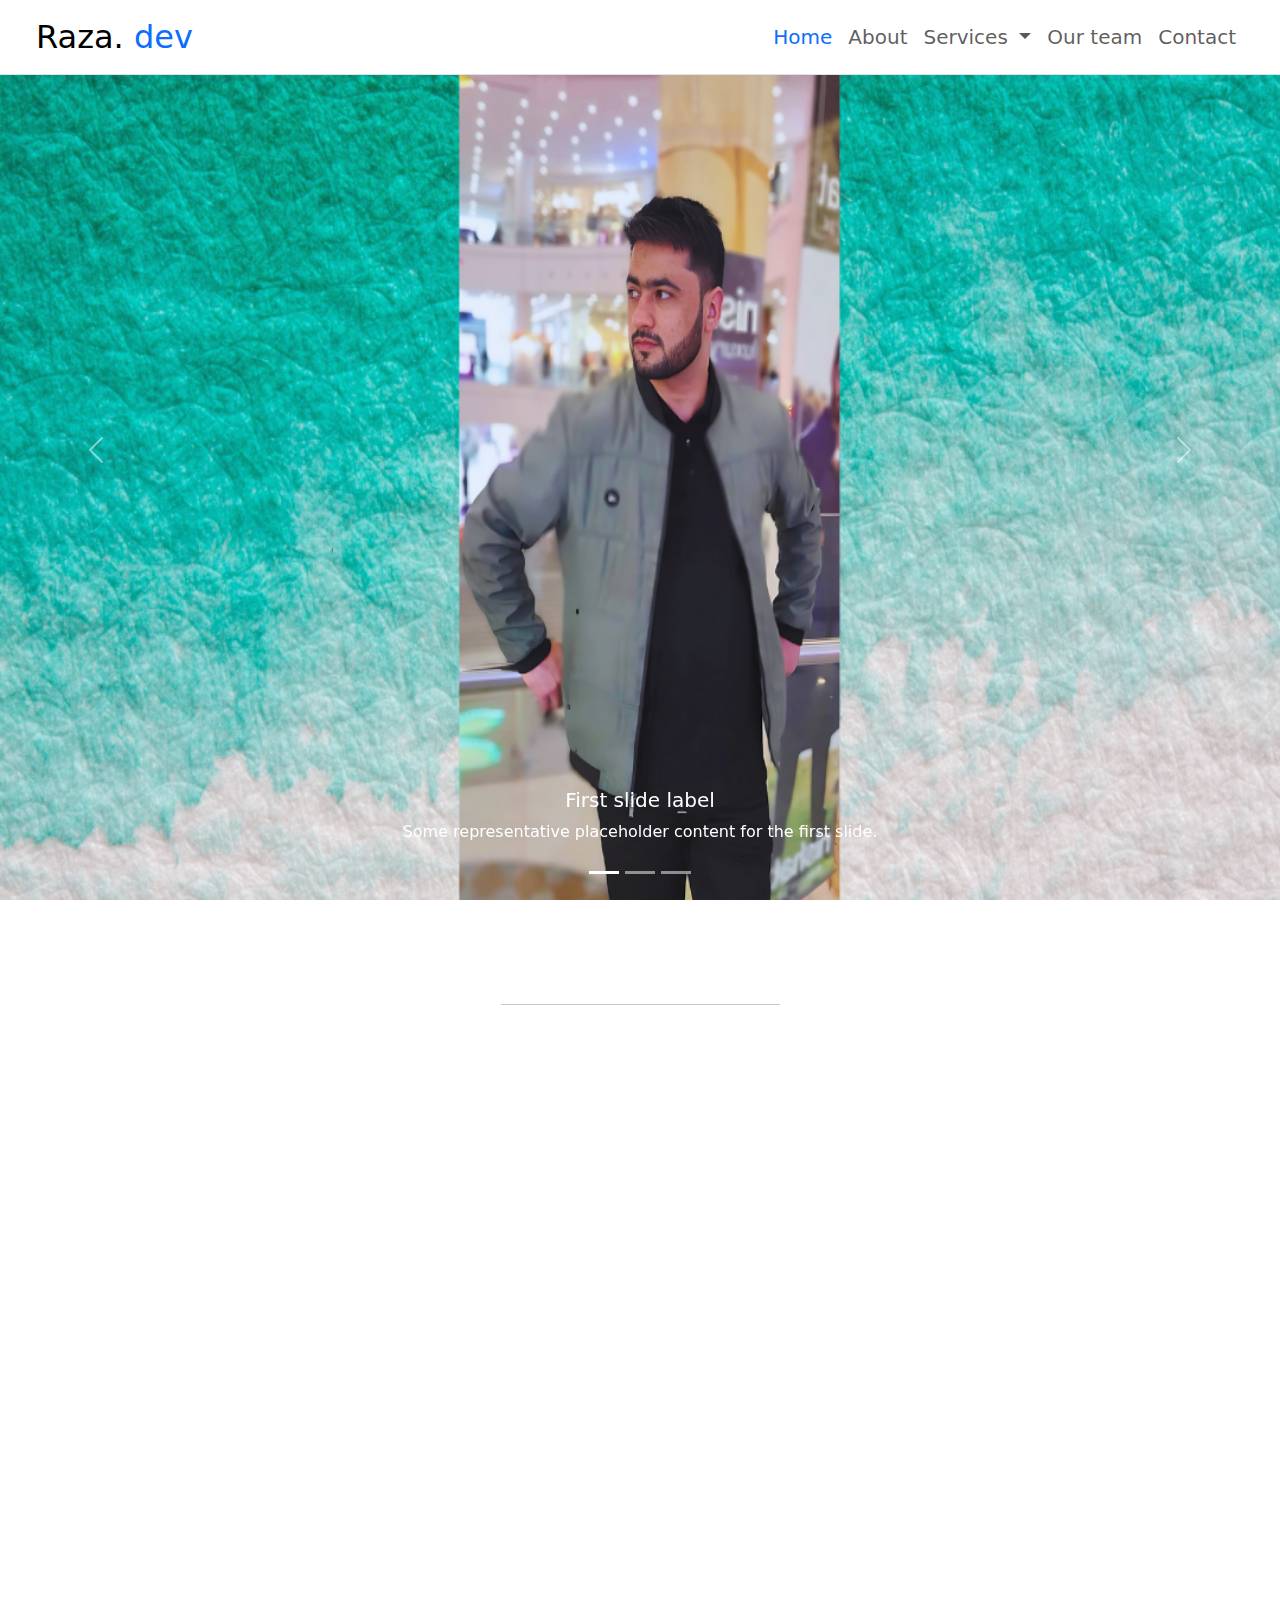
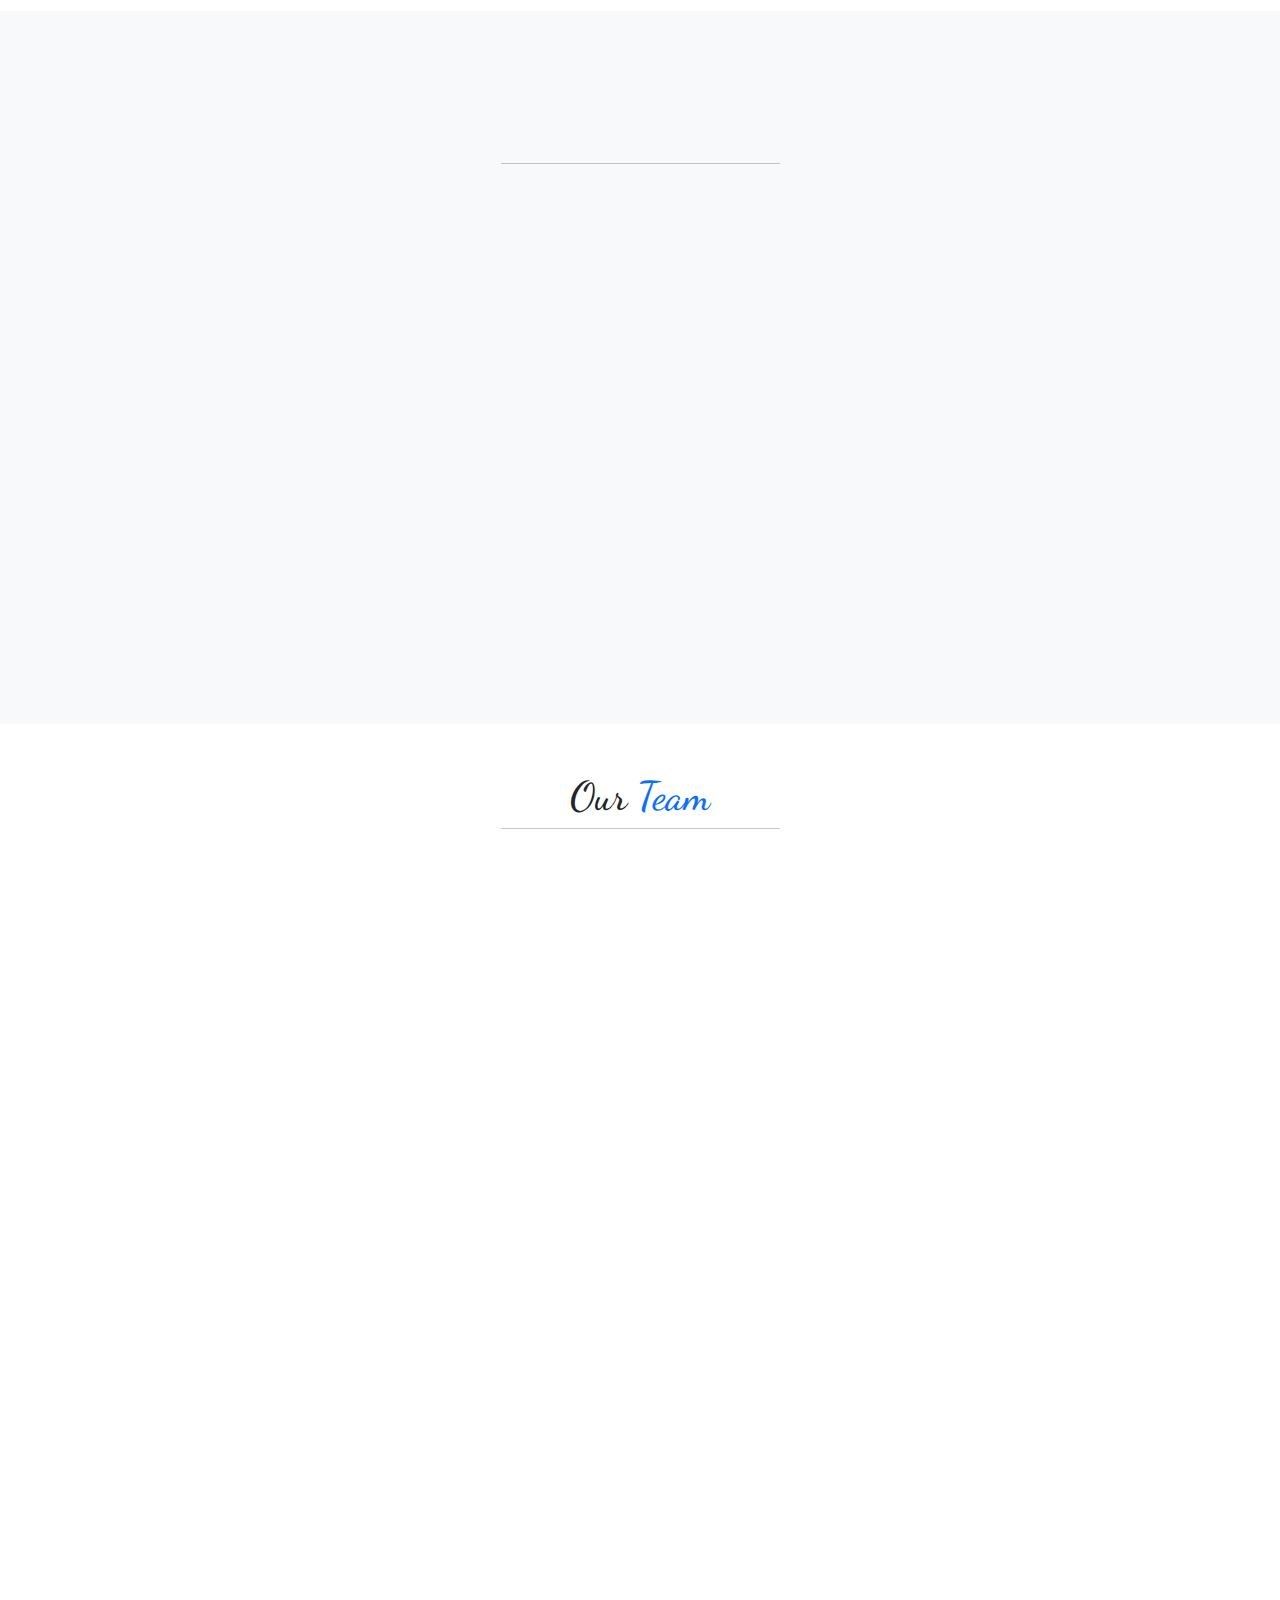
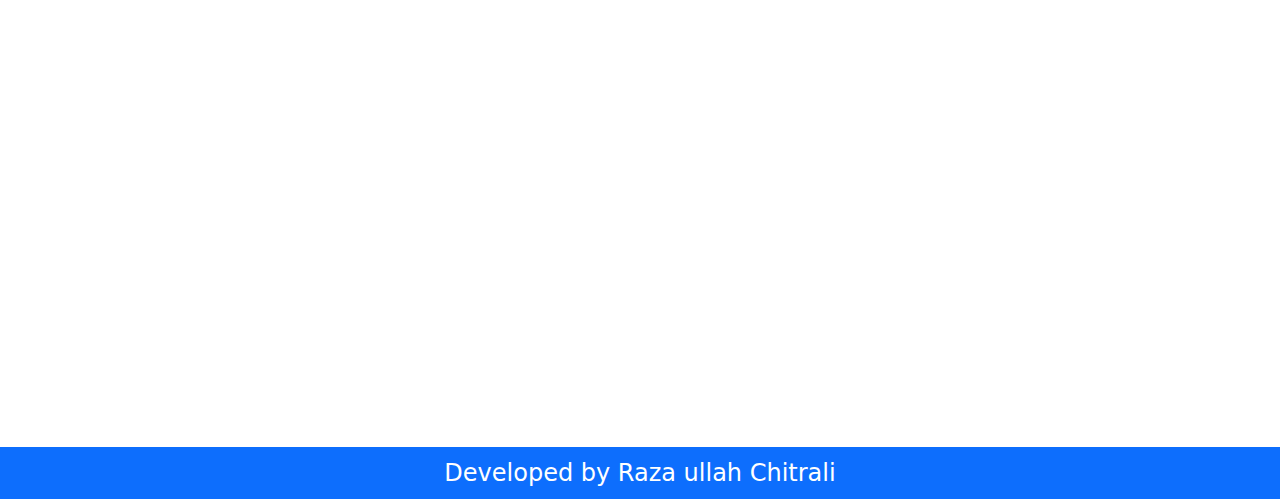
<file: index.html>
<!DOCTYPE html>
<html lang="en">

<head>
    <meta charset="UTF-8">
    <meta name="viewport" content="width=device-width, initial-scale=1.0">
    <title>Techno Web</title>
    <link href="https://unpkg.com/aos@2.3.1/dist/aos.css" rel="stylesheet">
    <link rel="stylesheet" href="index.css">
    <script src="https://cdn.jsdelivr.net/npm/bootstrap@5.0.2/dist/js/bootstrap.bundle.min.js"></script>
    <link href="https://cdn.jsdelivr.net/npm/bootstrap@5.0.2/dist/css/bootstrap.min.css" rel="stylesheet">
    <link rel="preconnect" href="https://fonts.googleapis.com">
    <link rel="preconnect" href="https://fonts.gstatic.com" crossorigin>
    <link href="https://fonts.googleapis.com/css2?family=Dancing+Script:wght@400..700&display=swap" rel="stylesheet">
    <link rel="stylesheet" href="https://cdnjs.cloudflare.com/ajax/libs/font-awesome/6.5.1/css/all.min.css" />
</head>

<body>
    <!--**// This is Home page** //-->
    <header id="home">
        <nav class="navbar navbar-expand-lg navbar-light bg-white px-4 border-bottom fixed-top">
            <div class="container-fluid">
                <a class="navbar-brand fs-2" href="#">Raza. <span class="text-primary">dev</span></a>
                <button class="navbar-toggler" type="button" data-bs-toggle="collapse"
                    data-bs-target="#navbarSupportedContent" aria-controls="navbarSupportedContent"
                    aria-expanded="false" aria-label="Toggle navigation">
                    <span class="navbar-toggler-icon"></span>
                </button>
                <div class="collapse navbar-collapse" id="navbarSupportedContent">
                    <ul class="navbar-nav ms-auto mb-2 mb-lg-0 fs-5 text-center">
                        <li class="nav-item">
                            <a class="nav-link active text-primary" aria-current="page" href="#home">Home</a>
                        </li>
                        <li class="nav-item">
                            <a class="nav-link" href="#about">About</a>
                        </li>
                        <li class="nav-item dropdown">
                            <a class="nav-link dropdown-toggle" href="#" id="navbarDropdown" role="button"
                                data-bs-toggle="dropdown" aria-expanded="false">
                                Services
                            </a>
                            <ul class="dropdown-menu" aria-labelledby="navbarDropdown">
                                <li><a class="dropdown-item" href="#services">SEO</a></li>
                                <li><a class="dropdown-item" href="#services">Another action</a></li>
                                <li>
                                    <hr class="dropdown-divider">
                                </li>
                                <li><a class="dropdown-item" href="#services">Graphic design</a></li>
                            </ul>
                        </li>
                        <li class="nav-item">
                            <a class="nav-link" href="#team">Our team</a>
                        </li>
                        <li class="nav-item">
                            <a class="nav-link" href="#contact">Contact</a>
                        </li>
                    </ul>

                </div>
            </div>
        </nav>
    </header>
    <div id="carouselExampleCaptions" class="carousel slide" data-bs-ride="carousel">
        <div class="carousel-indicators">
            <button type="button" data-bs-target="#carouselExampleCaptions" data-bs-slide-to="0" class="active"
                aria-current="true" aria-label="Slide 1"></button>
            <button type="button" data-bs-target="#carouselExampleCaptions" data-bs-slide-to="1"
                aria-label="Slide 2"></button>
            <button type="button" data-bs-target="#carouselExampleCaptions" data-bs-slide-to="2"
                aria-label="Slide 3"></button>
        </div>
        <div class="carousel-inner">
            <div class="carousel-item active">
                <img src="./images/mateen (2).png" class="d-block w-100" style=" width: 100% !important;
            height: 100vh;" alt="...">
                <div class="carousel-caption d-none d-md-block">
                    <h5>First slide label</h5>
                    <p>Some representative placeholder content for the first slide.</p>
                </div>
            </div>
            <div class="carousel-item">
                <img src="./images/1.png" class="d-block w-100" style=" width: 100% !important;
            height: 100vh;" alt="...">
                <div class="carousel-caption d-none d-md-block">
                    <h5>Second slide label</h5>
                    <p>Some representative placeholder content for the second slide.</p>
                </div>
            </div>
            <div class="carousel-item">
                <img src="./images/mateen (1).png" class="d-block w-100" style="  width: 100% !important;
            height: 100vh;" alt="...">
                <div class="carousel-caption d-none d-md-block">
                    <h5>Third slide label</h5>
                    <p>Some representative placeholder content for the third slide.</p>
                </div>
            </div>
        </div>
        <button class="carousel-control-prev" type="button" data-bs-target="#carouselExampleCaptions"
            data-bs-slide="prev">
            <span class="carousel-control-prev-icon" aria-hidden="true"></span>
            <span class="visually-hidden">Previous</span>
        </button>
        <button class="carousel-control-next" type="button" data-bs-target="#carouselExampleCaptions"
            data-bs-slide="next">
            <span class="carousel-control-next-icon" aria-hidden="true"></span>
            <span class="visually-hidden">Next</span>
        </button>
    </div>
    <!-- This is about section// -->


    <section class="about my-5" id="about">
        <div class="container">
            <div class="text-center my-5">
                <h1 data-aos="fade-up" data-aos-offset="200">About <span class="text-primary">me</span> </h1>
                <hr class="w-25 m-auto" />
            </div>
            <div class="row">
                <div class="col-sm-12 col-md-6 col-lg-6 col-ms-12" data-aos="zoom-in" data-aos-offset="200">
                    <h1>What do you <span class="text-primary">want to know?</span></h1>
                    <p class="p-2">Lorem ipsum dolor sit amet, consectetur adipisicing elit. Nihil asperiores,
                        temporibus sequi
                        blanditiis incidunt ipsam molestiae nulla deleniti doloremque dolor, earum nobis eius sint
                        totam.</p>
                    <button type="button" class="btn btn-light mb-5">More about me</button>


                    <div class="accordion" id="accordionExample" data-aos="zoom-in-left" data-aos-offset="200">
                        <div class="accordion-item">
                            <h2 class="accordion-header" id="headingOne">
                                <button class="accordion-button" type="button" data-bs-toggle="collapse"
                                    data-bs-target="#collapseOne" aria-expanded="true" aria-controls="collapseOne">
                                    My Hobbies
                                </button>
                            </h2>
                            <div id="collapseOne" class="accordion-collapse collapse show" aria-labelledby="headingOne"
                                data-bs-parent="#accordionExample">
                                <div class="accordion-body">
                                    <strong>This is the first item's accordion body.</strong> It is shown by default,
                                    until the collapse plugin adds the appropriate classes that we use to style each
                                    element.
                                </div>
                            </div>
                        </div>
                        <div class="accordion-item">
                            <h2 class="accordion-header" id="headingTwo">
                                <button class="accordion-button collapsed" type="button" data-bs-toggle="collapse"
                                    data-bs-target="#collapseTwo" aria-expanded="false" aria-controls="collapseTwo">
                                    My Qualification
                                </button>
                            </h2>
                            <div id="collapseTwo" class="accordion-collapse collapse" aria-labelledby="headingTwo"
                                data-bs-parent="#accordionExample">
                                <div class="accordion-body">
                                    <strong>This is the second item's accordion body.</strong> It is hidden by default,
                                    until the collapse plugin adds the appropriate classes that we use to style each
                                    element.
                                </div>
                            </div>
                        </div>
                        <div class="accordion-item">
                            <h2 class="accordion-header" id="headingThree">
                                <button class="accordion-button collapsed" type="button" data-bs-toggle="collapse"
                                    data-bs-target="#collapseThree" aria-expanded="false" aria-controls="collapseThree">
                                    My dreams
                                </button>
                            </h2>
                            <div id="collapseThree" class="accordion-collapse collapse" aria-labelledby="headingThree"
                                data-bs-parent="#accordionExample">
                                <div class="accordion-body">
                                    <strong>This is the third item's accordion body.</strong> It is hidden by default,
                                    until the collapse plugin adds the appropriate classes that we use to style each
                                    element.
                                </div>
                            </div>
                        </div>
                    </div>
                </div>
                <div class="col-sm-12 col-md-6 col-lg-6 col-ms-12 m-auto text-end"style="height:500px;overflow: hidden;" data-aos="fade-right"
                    data-aos-offset="200">
                    <img src="./images/Untitled design (1).png" class="img-fluid img-thumbnail "style="height:100%" alt="">
                </div>
            </div>
        </div>
    </section>
    <!-- Services section// -->


    <section class="services py-5 bg-light" id="services">
        <div class="container">
            <div class="text-center my-5">
                <h1 data-aos="zoom-in-up" data-aos-offset="200">Our <span class="text-primary">Services</span> </h1>
                <hr class="w-25 m-auto" />
            </div>
            <div class="row" data-aos="zoom-in-up" data-aos-offset="200">
                <div class="col-sm-12 col-md-4 col-lg-4 xs-12">
                    <div class="card">
                        <div class="card-body">
                            <i class="fa fa-users bg-primary p-2 text-white rounded  mb-2"></i>
                            <h5 class="card-title">Web developement</h5>
                            <p class="card-text">With supporting text below as a natural lead-in to additional content.
                            </p>
                            <a href="#" class="btn btn-primary">Book now</a>
                        </div>
                    </div>
                </div>
                <div class="col-sm-12 col-md-4 col-lg-4 xs-12">
                    <div class="card bg-primary text-white">
                        <div class="card-body">
                            <i class="fa fa-code bg-white p-2 text-dark rounded  mb-2"></i>
                            <h5 class="card-title">App developemnet</h5>
                            <p class="card-text">With supporting text below as a natural lead-in to additional content.
                            </p>
                            <a href="#" class="btn btn-primary">Book now</a>
                        </div>
                    </div>
                </div>
                <div class="col-sm-12 col-md-4 col-lg-4 xs-12">
                    <div class="card">
                        <div class="card-body">
                            <i class="fa fa-users bg-primary p-2 text-white rounded  mb-2"></i>
                            <h5 class="card-title">Graphics design</h5>
                            <p class="card-text">With supporting text below as a natural lead-in to additional content.
                            </p>
                            <a href="#" class="btn btn-primary">Book now</a>
                        </div>
                    </div>
                </div>
            </div>


            <div class="row mt-5" data-aos="zoom-in-down" data-aos-offset="200">
                <div class="col-sm-12 col-md-4 col-lg-4 xs-12">
                    <div class="card">
                        <div class="card-body">
                            <i class="fa fa-users bg-primary p-2 text-white rounded  mb-2"></i>
                            <h5 class="card-title">Web developement</h5>
                            <p class="card-text">With supporting text below as a natural lead-in to additional content.
                            </p>
                            <a href="#" class="btn btn-primary">Book now</a>
                        </div>
                    </div>
                </div>
                <div class="col-sm-12 col-md-4 col-lg-4 xs-12">
                    <div class="card bg-primary text-white">
                        <div class="card-body">
                            <i class="fa fa-code bg-white p-2 text-dark rounded mb-2"></i>
                            <h5 class="card-title">App developemnet</h5>
                            <p class="card-text">With supporting text below as a natural lead-in to additional content.
                            </p>
                            <a href="#" class="btn btn-primary">Book now</a>
                        </div>
                    </div>
                </div>
                <div class="col-sm-12 col-md-4 col-lg-4 xs-12">
                    <div class="card">
                        <div class="card-body">
                            <i class="fa fa-users bg-primary p-2 text-white rounded  mb-2"></i>
                            <h5 class="card-title">Graphics design</h5>
                            <p class="card-text">With supporting text below as a natural lead-in to additional content.
                            </p>
                            <a href="#" class="btn btn-primary">Book now</a>
                        </div>
                    </div>
                </div>
            </div>
        </div>
    </section>
    <!-- Our team Section// -->



    <section class="team my-5 text-center" id="team">
        <div class="container">
            <div class="text-center my-5">
                <h1>Our <span class="text-primary">Team</span> </h1>
                <hr class="w-25 m-auto" />
            </div>
            <div class="row">
                <div class="col-sm-12 col-md-4 col-lg-4 col-xs-12">
                    <div class="card" data-aos="zoom-in-up" data-aos-offset="200">
                        <div class="card-body">
                            <img src="./images/WhatsApp Image 2024-03-05 at 11.01.05 PM.jpeg"
                                class="img-fluid img-thumbnail rounded-circle border border-primary p-2" alt="">
                            <h5 class="card-title">Raza Ullah</h5>
                            <p class="card-text">With supporting text below as a natural lead-in to additional content.
                            </p>
                            <a href="#" class="btn btn-primary">Read more</a>
                        </div>
                    </div>
                </div>
                <div class="col-sm-12 col-md-4 col-lg-4 col-xs-12" data-aos="zoom-in-down" data-aos-offset="200">
                    <div class="card">
                        <div class="card-body">
                            <img src="./images/WhatsApp Image 2024-03-05 at 11.01.12 PM.jpeg"
                                class="img-fluid img-thumbnail rounded-circle border border-primary p-2" alt="">
                            <h5 class="card-title">Mateen & Raza</h5>
                            <p class="card-text">With supporting text below as a natural lead-in to additional content.
                            </p>
                            <a href="#" class="btn btn-primary">Read more</a>
                        </div>
                    </div>
                </div>
                <div class="col-sm-12 col-md-4 col-lg-4 col-xs-12" data-aos="zoom-in-left" data-aos-offset="200">
                    <div class="card">
                        <div class="card-body">
                            <img src="./images/Untitled design (7).png"
                                class="img-fluid img-thumbnail rounded-circle border border-primary p-2" alt="">
                            <h5 class="card-title">Mateen</h5>
                            <p class="card-text">With supporting text below as a natural lead-in to additional content.
                            </p>
                            <a href="#" class="btn btn-primary">Read more</a>
                        </div>
                    </div>
                </div>
            </div>
        </div>
    </section>
    <!-- Contact Section// -->
    <section class="contact py-5" id="contact">
        <div class="container">
            <div class="text-center my-5" data-aos="zoom-in-up" data-aos-offset="200">
                <h1>Feel free <span class="text-primary"> to contact</span> </h1>
                <hr class="w-25 m-auto" />
            </div>
            <div class="row">
                <div class="col-sm-12 col-md-6 col-lg-6 col-xs-12" data-aos="fade-up-left" data-aos-offset="200">
                    <form class="row g-3">
                        <div class="col-md-6">
                            <label for="inputEmail4" class="form-label">Email</label>
                            <input type="email" class="form-control" id="inputEmail4">
                        </div>
                        <div class="col-md-6">
                            <label for="inputPassword4" class="form-label">Password</label>
                            <input type="password" class="form-control" id="inputPassword4">
                        </div>
                        <div class="col-12">
                            <label for="inputAddress" class="form-label">Address</label>
                            <input type="text" class="form-control" id="inputAddress" placeholder="1234 Main St">
                        </div>

                        <div class="col-md-6">
                            <label for="inputCity" class="form-label">City</label>
                            <input type="text" class="form-control" id="inputCity">
                        </div>
                        <div class="col-md-4">
                            <label for="inputState" class="form-label">State</label>
                            <select id="inputState" class="form-select">
                                <option selected>Choose...</option>
                                <option>...</option>
                            </select>
                        </div>
                        <div class="col-md-2">
                            <label for="inputZip" class="form-label">Zip</label>
                            <input type="text" class="form-control" id="inputZip">
                        </div>
                        <div class="col-12">
                            <div class="form-check">
                                <input class="form-check-input" type="checkbox" id="gridCheck">
                                <label class="form-check-label" for="gridCheck">
                                    Check me out
                                </label>
                            </div>
                        </div>
                        <div class="col-12">
                            <button type="submit" class="btn btn-primary">Sign in</button>
                        </div>
                    </form>
                </div>
                <div class="col-sm-12 col-md-6 col-lg-6 col-xs-12 m-auto text-end p-4" data-aos="fade-up-right"
                    data-aos-offset="200">
                    <img src="./images/ScreenShot Tool -20240309180758.png" class="img-fluid img-thumbnail p-2" alt="">
                </div>
            </div>
        </div>

    </section>

    <!-- // This is footer// -->
    <div class="container-fluid bg-primary text-white p-2 text-center fs-4">
        Developed by Raza ullah Chitrali
    </div>




    <script src="https://cdn.jsdelivr.net/npm/bootstrap@5.0.2/dist/js/bootstrap.bundle.min.js"></script>
    <script src="https://unpkg.com/aos@2.3.1/dist/aos.js"></script>
    <script>
        AOS.init();
    </script>
</body>

</html>
</file>
<file: index.css>
.carousel-item img{
    width:30%;
    height:70vh; 
}
h1{
    font-family: "Dancing Script", cursive;
}
.card-body img{
    width: 50%;
    height: 200px;
}
</file>
